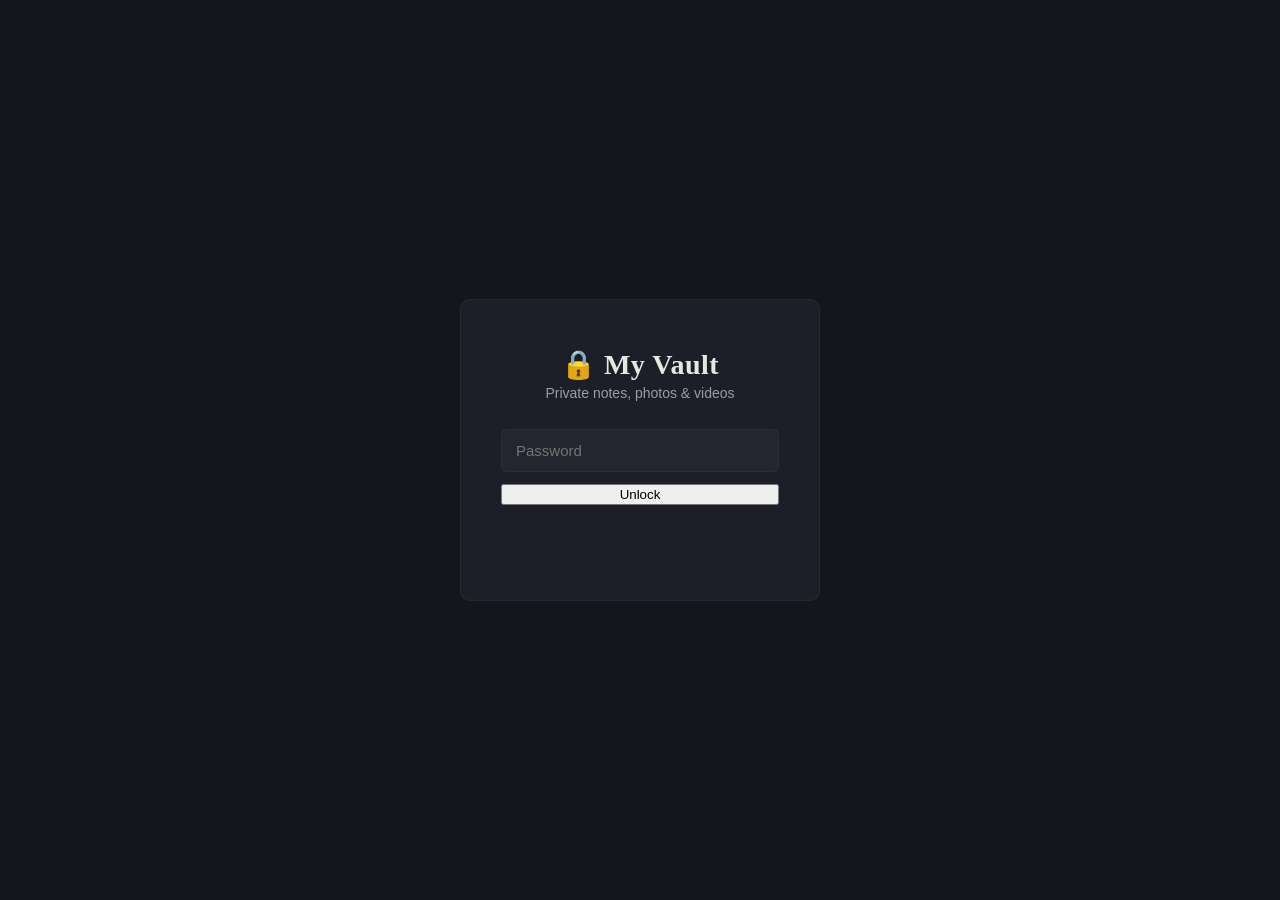
<file: index.html>
<!DOCTYPE html>
<html lang="en">
<head>
<meta charset="UTF-8">
<meta name="viewport" content="width=device-width, initial-scale=1.0">
<title>My Vault — Login</title>
<link rel="stylesheet" href="css/style.css">
</head>
<body class="login-body">
  <div class="login-card">
    <h1>🔒 My Vault</h1>
    <p class="subtitle">Private notes, photos & videos</p>
    <form id="loginForm">
      <input type="password" id="password" placeholder="Password" autocomplete="current-password" required>
      <button type="submit">Unlock</button>
    </form>
    <p id="loginError" class="error"></p>
  </div>

  <script src="js/api.js"></script>
  <script>
    const form = document.getElementById("loginForm");
    const errorEl = document.getElementById("loginError");

    // If already logged in with a valid token, skip straight to dashboard
    if (localStorage.getItem("vault_token")) {
      window.location.href = "dashboard.html";
    }

    form.addEventListener("submit", async (e) => {
      e.preventDefault();
      errorEl.textContent = "";
      const password = document.getElementById("password").value;
      const btn = form.querySelector("button");
      btn.disabled = true;
      btn.textContent = "Checking...";
      try {
        const res = await VaultAPI.login(password);
        if (res.ok) {
          localStorage.setItem("vault_token", res.token);
          window.location.href = "dashboard.html";
        } else {
          errorEl.textContent = res.error || "Login failed";
        }
      } catch (err) {
        errorEl.textContent = "Could not reach server. Check API_URL in js/api.js.";
      } finally {
        btn.disabled = false;
        btn.textContent = "Unlock";
      }
    });
  </script>
</body>
</html>
</file>
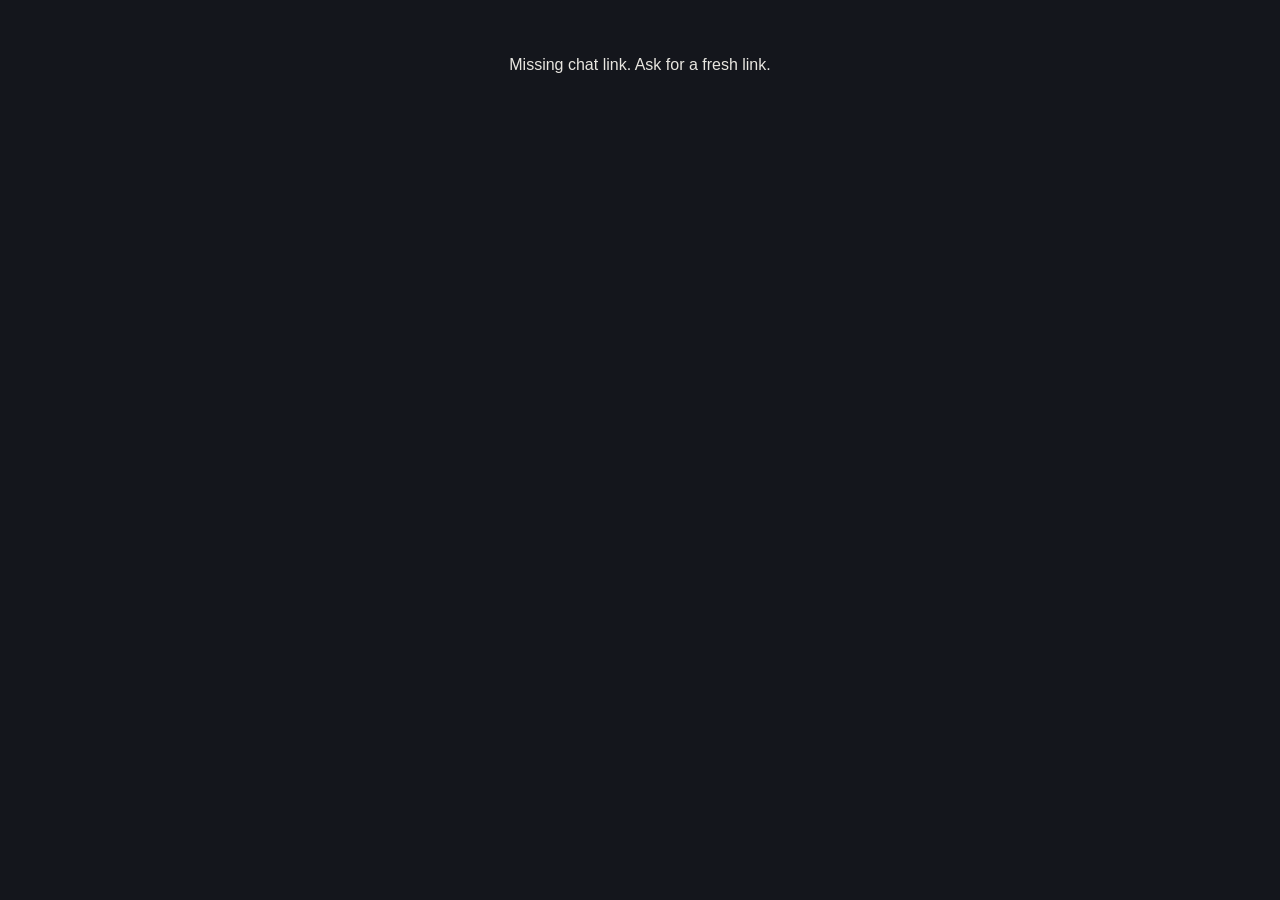
<file: chat.html>
<!DOCTYPE html>
<html lang="en">
<head>
<meta charset="UTF-8">
<meta name="viewport" content="width=device-width, initial-scale=1.0">
<title>Chat</title>
<link rel="stylesheet" href="css/style.css">
</head>
<body class="chat-room-body">

  <!-- JOIN SCREEN -->
  <div id="joinScreen" class="login-body" style="flex:1;">
    <div class="login-card chat-join-card">
      <h1 id="joinChatName">💬 Chat</h1>
      <p class="subtitle" id="joinSubtitle">Enter the current passcode to join</p>
      <form id="joinForm">
        <input type="text" id="joinUsername" placeholder="Your name or emoji (e.g. 🐼 Sam)" required maxlength="30">
        <input type="text" id="joinPasscode" placeholder="6-digit passcode" required maxlength="6" inputmode="numeric">
        <button type="submit">Join chat</button>
      </form>
      <p id="joinError" class="error"></p>
    </div>
  </div>

  <!-- CHAT ROOM -->
  <div id="roomScreen" class="hidden" style="display:none; flex-direction:column; height:100vh;">
    <div class="chat-room-header">
      <div>
        <h1 id="roomChatName">Chat</h1>
        <div class="chat-you" id="roomWhoAmI"></div>
      </div>
      <button id="leaveChatBtn" class="ghost-btn">Leave chat</button>
    </div>

    <div class="chat-messages" id="chatMessages"></div>

    <div class="chat-input-row" id="chatInputRow">
      <label class="ghost-btn upload-btn" title="Attach photo or video">
        📎
        <input type="file" id="chatFileInput" accept="image/*,video/*" hidden>
      </label>
      <button id="recordVoiceBtn" class="ghost-btn" title="Record voice message">🎤</button>
      <input type="text" id="chatTextInput" placeholder="Message...">
      <button id="sendChatBtn" class="primary-btn">Send</button>
    </div>
  </div>

  <script src="js/api.js"></script>
  <script src="js/chat.js"></script>
</body>
</html>
</file>
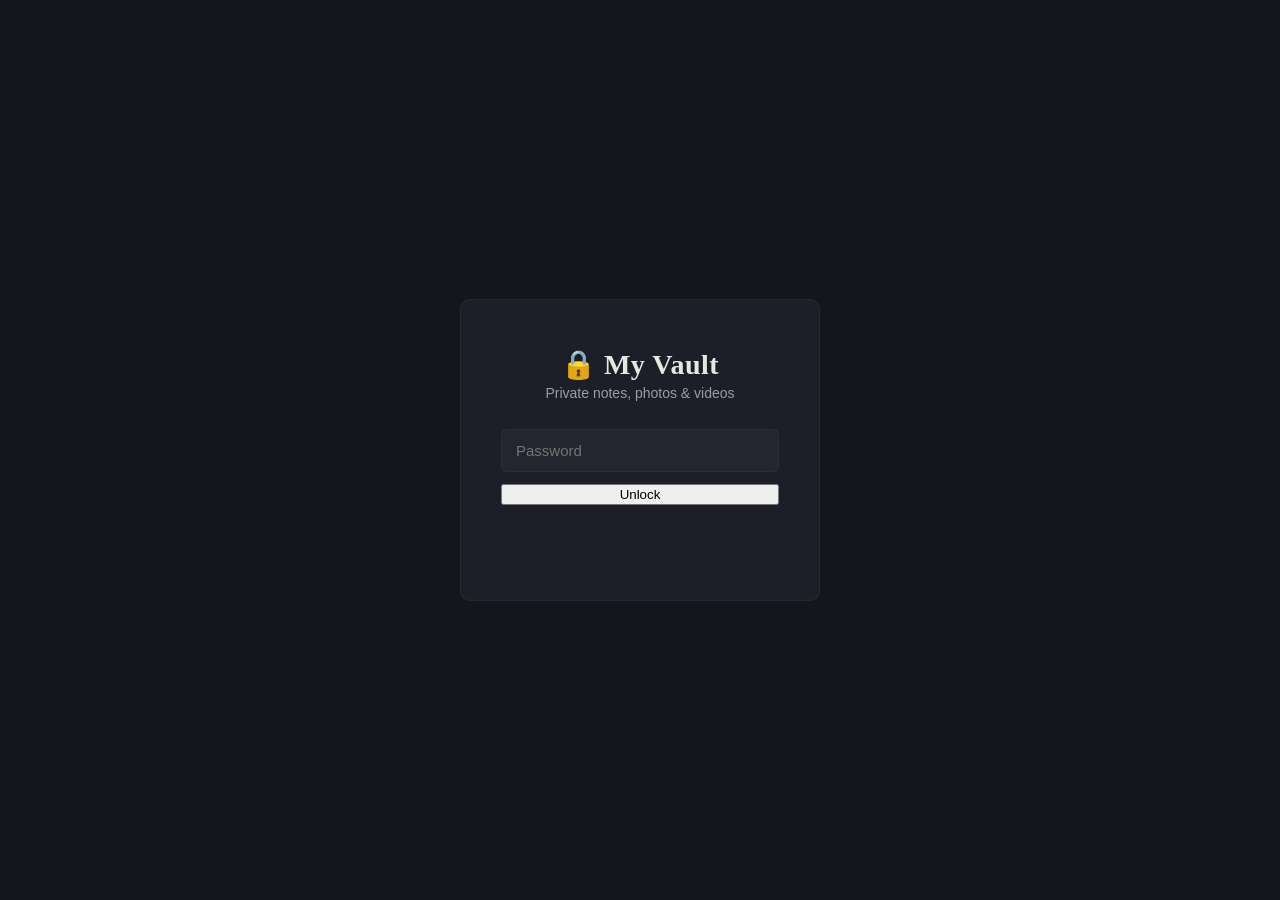
<file: dashboard.html>
<!DOCTYPE html>
<html lang="en">
<head>
<meta charset="UTF-8">
<meta name="viewport" content="width=device-width, initial-scale=1.0">
<title>My Vault</title>
<link rel="stylesheet" href="css/style.css">
</head>
<body>
  <header class="topbar">
    <h1>🔒 My Vault</h1>
    <div class="topbar-actions">
      <button id="toggleTheme" class="ghost-btn">🌙</button>
      <button id="logoutBtn" class="ghost-btn">Logout</button>
    </div>
  </header>

  <nav class="tabs">
    <button class="tab-btn active" data-tab="notes">📝 Notes</button>
    <button class="tab-btn" data-tab="gallery">🖼️ Photos & Videos</button>
    <button class="tab-btn" data-tab="chat">💬 Chat Links</button>
  </nav>

  <main>
    <!-- NOTES TAB -->
    <section id="notes-tab" class="tab-content active">
      <div class="panel-header">
        <input type="text" id="noteSearch" placeholder="Search notes...">
        <button id="newNoteBtn" class="primary-btn">+ New note</button>
      </div>
      <div id="notesList" class="notes-grid"></div>
    </section>

    <!-- GALLERY TAB -->
    <section id="gallery-tab" class="tab-content">
      <div class="panel-header">
        <label class="upload-btn primary-btn">
          + Upload photo/video
          <input type="file" id="mediaInput" accept="image/*,video/*" hidden multiple>
        </label>
        <span id="uploadStatus"></span>
      </div>
      <div id="mediaGrid" class="media-grid"></div>
    </section>
    <!-- CHAT TAB -->
    <section id="chat-tab" class="tab-content">
      <div class="panel-header">
        <input type="text" id="chatNameInput" placeholder="Name this chat (e.g. Family trip)">
        <button id="createChatBtn" class="primary-btn">+ Create chat link</button>
      </div>
      <p class="hint-text">Share the link with people you want to chat with. The passcode
        refreshes every minute — only needed the first time someone joins; after that
        they stay signed in until they leave or you remove them.</p>
      <div id="chatSessionsList" class="chat-sessions-list"></div>
    </section>
  </main>

  <!-- Note editor modal -->
  <div id="noteModal" class="modal hidden">
    <div class="modal-card">
      <input type="text" id="noteTitle" placeholder="Title">
      <textarea id="noteContent" placeholder="Write your note..." rows="12"></textarea>
      <input type="text" id="noteTags" placeholder="Tags (comma separated)">
      <div class="modal-actions">
        <button id="deleteNoteBtn" class="danger-btn">Delete</button>
        <div>
          <button id="cancelNoteBtn" class="ghost-btn">Cancel</button>
          <button id="saveNoteBtn" class="primary-btn">Save</button>
        </div>
      </div>
    </div>
  </div>

  <!-- Media preview modal -->
  <div id="mediaModal" class="modal hidden">
    <div class="modal-card media-preview-card">
      <div id="mediaPreviewContent"></div>
      <div class="modal-actions">
        <button id="deleteMediaBtn" class="danger-btn">Delete</button>
        <button id="closeMediaBtn" class="ghost-btn">Close</button>
      </div>
    </div>
  </div>

  <script src="js/api.js"></script>
  <script src="js/app.js"></script>
</body>
</html>
</file>
<file: css/style.css>
:root {
  --bg: #14161c;
  --bg-panel: #1c1f28;
  --bg-card: #23262f;
  --border: #33374280;
  --text: #e8e6e0;
  --text-dim: #9a9da6;
  --brass: #c9a961;
  --brass-dim: #8a7647;
  --danger: #c9645f;
  --radius: 10px;
  --font-ui: -apple-system, BlinkMacSystemFont, "Segoe UI", Inter, Roboto, sans-serif;
  --font-display: Georgia, "Times New Roman", serif;
}

[data-theme="light"] {
  --bg: #f3f1ea;
  --bg-panel: #ffffff;
  --bg-card: #fbfaf6;
  --border: #d8d3c4;
  --text: #23262f;
  --text-dim: #6b6f78;
  --brass: #9c7c3d;
  --brass-dim: #c9a961;
}

* { box-sizing: border-box; }

body {
  margin: 0;
  font-family: var(--font-ui);
  background: var(--bg);
  color: var(--text);
  min-height: 100vh;
  transition: background 0.2s ease, color 0.2s ease;
}

/* ---------- LOGIN ---------- */
.login-body {
  display: flex;
  align-items: center;
  justify-content: center;
}

.login-card {
  background: var(--bg-panel);
  border: 1px solid var(--border);
  border-radius: var(--radius);
  padding: 48px 40px;
  width: 100%;
  max-width: 360px;
  text-align: center;
}

.login-card h1 {
  font-family: var(--font-display);
  font-size: 28px;
  margin: 0 0 4px;
  letter-spacing: 0.5px;
}

.subtitle {
  color: var(--text-dim);
  font-size: 14px;
  margin: 0 0 28px;
}

.login-card form { display: flex; flex-direction: column; gap: 12px; }

input[type="password"], input[type="text"], textarea {
  background: var(--bg-card);
  border: 1px solid var(--border);
  border-radius: 6px;
  color: var(--text);
  padding: 12px 14px;
  font-size: 15px;
  font-family: var(--font-ui);
  width: 100%;
}

input:focus, textarea:focus {
  outline: none;
  border-color: var(--brass);
}

button { font-family: var(--font-ui); cursor: pointer; }

.primary-btn {
  background: var(--brass);
  color: #17181c;
  border: none;
  border-radius: 6px;
  padding: 12px 18px;
  font-weight: 600;
  font-size: 14px;
  transition: opacity 0.15s ease;
}
.primary-btn:hover { opacity: 0.85; }
.primary-btn:disabled { opacity: 0.5; cursor: not-allowed; }

.ghost-btn {
  background: transparent;
  color: var(--text-dim);
  border: 1px solid var(--border);
  border-radius: 6px;
  padding: 10px 16px;
  font-size: 14px;
}
.ghost-btn:hover { color: var(--text); border-color: var(--brass-dim); }

.danger-btn {
  background: transparent;
  color: var(--danger);
  border: 1px solid var(--danger);
  border-radius: 6px;
  padding: 10px 16px;
  font-size: 14px;
}
.danger-btn:hover { background: var(--danger); color: #17181c; }

.error { color: var(--danger); font-size: 13px; min-height: 18px; margin-top: 16px; }

/* ---------- DASHBOARD SHELL ---------- */
.topbar {
  display: flex;
  align-items: center;
  justify-content: space-between;
  padding: 18px 28px;
  border-bottom: 1px solid var(--border);
}

.topbar h1 {
  font-family: var(--font-display);
  font-size: 20px;
  margin: 0;
  letter-spacing: 0.5px;
}

.topbar-actions { display: flex; gap: 10px; }

.tabs {
  display: flex;
  gap: 4px;
  padding: 0 28px;
  border-bottom: 1px solid var(--border);
}

.tab-btn {
  background: none;
  border: none;
  color: var(--text-dim);
  padding: 14px 18px;
  font-size: 14px;
  border-bottom: 2px solid transparent;
}

.tab-btn.active { color: var(--brass); border-bottom-color: var(--brass); }

main { padding: 24px 28px 60px; max-width: 1100px; margin: 0 auto; }

.tab-content { display: none; }
.tab-content.active { display: block; }

.panel-header {
  display: flex;
  gap: 12px;
  align-items: center;
  justify-content: space-between;
  margin-bottom: 20px;
  flex-wrap: wrap;
}

.panel-header input[type="text"] { max-width: 280px; }

#uploadStatus { color: var(--text-dim); font-size: 13px; }

/* ---------- NOTES ---------- */
.notes-grid {
  display: grid;
  grid-template-columns: repeat(auto-fill, minmax(220px, 1fr));
  gap: 14px;
}

.note-card {
  background: var(--bg-card);
  border: 1px solid var(--border);
  border-radius: var(--radius);
  padding: 16px;
  cursor: pointer;
  transition: border-color 0.15s ease;
  display: flex;
  flex-direction: column;
  min-height: 120px;
}

.note-card:hover { border-color: var(--brass-dim); }

.note-card h3 { margin: 0 0 8px; font-size: 15px; }
.note-card p { margin: 0; color: var(--text-dim); font-size: 13px; flex: 1; overflow: hidden; }
.note-card .note-meta { margin-top: 10px; font-size: 11px; color: var(--brass-dim); }

.empty-state {
  color: var(--text-dim);
  text-align: center;
  padding: 60px 20px;
  font-size: 14px;
}

/* ---------- GALLERY ---------- */
.media-grid {
  display: grid;
  grid-template-columns: repeat(auto-fill, minmax(150px, 1fr));
  gap: 12px;
}

.media-thumb-wrap { cursor: pointer; }

.media-thumb {
  background: var(--bg-card);
  border: 1px solid var(--border);
  border-radius: var(--radius);
  aspect-ratio: 1;
  display: flex;
  align-items: center;
  justify-content: center;
  overflow: hidden;
  font-size: 32px;
  color: var(--text-dim);
  position: relative;
  transition: border-color 0.15s ease;
}

.media-thumb-wrap:hover .media-thumb { border-color: var(--brass-dim); }

.media-thumb img, .media-thumb video {
  width: 100%;
  height: 100%;
  object-fit: cover;
}

.media-badge {
  position: absolute;
  bottom: 6px;
  right: 6px;
  background: rgba(0,0,0,0.6);
  color: #fff;
  font-size: 11px;
  padding: 2px 6px;
  border-radius: 4px;
}

.media-name {
  margin-top: 6px;
  font-size: 12px;
  color: var(--text-dim);
  white-space: nowrap;
  overflow: hidden;
  text-overflow: ellipsis;
}

.upload-btn { display: inline-flex; align-items: center; cursor: pointer; }

/* ---------- MODAL ---------- */
.modal {
  position: fixed;
  inset: 0;
  background: rgba(0,0,0,0.6);
  display: flex;
  align-items: center;
  justify-content: center;
  z-index: 100;
  padding: 20px;
}

.modal.hidden { display: none; }

.modal-card {
  background: var(--bg-panel);
  border: 1px solid var(--border);
  border-radius: var(--radius);
  padding: 24px;
  width: 100%;
  max-width: 480px;
  max-height: 85vh;
  overflow-y: auto;
  display: flex;
  flex-direction: column;
  gap: 12px;
}

.media-preview-card { max-width: 640px; align-items: center; }
.media-preview-card img, .media-preview-card video {
  max-width: 100%;
  max-height: 60vh;
  border-radius: 6px;
}

.modal-actions {
  display: flex;
  justify-content: space-between;
  align-items: center;
  margin-top: 8px;
}
.modal-actions > div { display: flex; gap: 8px; }

/* ---------- CHAT (dashboard admin view) ---------- */
.hint-text { color: var(--text-dim); font-size: 13px; margin: -8px 0 20px; }

.chat-sessions-list { display: flex; flex-direction: column; gap: 14px; }

.chat-session-card {
  background: var(--bg-card);
  border: 1px solid var(--border);
  border-radius: var(--radius);
  padding: 18px 20px;
}

.chat-session-card.ended { opacity: 0.55; }

.chat-session-top {
  display: flex;
  justify-content: space-between;
  align-items: flex-start;
  gap: 12px;
  flex-wrap: wrap;
}

.chat-session-top h3 { margin: 0 0 4px; font-size: 16px; }
.chat-session-top .chat-meta { color: var(--text-dim); font-size: 12px; }

.chat-passcode {
  font-family: "SF Mono", Consolas, monospace;
  font-size: 22px;
  letter-spacing: 3px;
  color: var(--brass);
  background: var(--bg-panel);
  border: 1px solid var(--border);
  border-radius: 6px;
  padding: 6px 14px;
  text-align: center;
}
.chat-passcode-label { font-size: 10px; color: var(--text-dim); text-align: center; margin-top: 4px; letter-spacing: 1px; }

.chat-link-row {
  display: flex;
  gap: 8px;
  margin-top: 12px;
  align-items: center;
}
.chat-link-row input {
  flex: 1;
  font-size: 12px;
  color: var(--text-dim);
  background: var(--bg-panel);
}

.chat-participants {
  margin-top: 14px;
  display: flex;
  flex-wrap: wrap;
  gap: 8px;
}

.chat-participant-chip {
  display: flex;
  align-items: center;
  gap: 6px;
  background: var(--bg-panel);
  border: 1px solid var(--border);
  border-radius: 20px;
  padding: 4px 6px 4px 12px;
  font-size: 13px;
}

.chat-participant-chip button {
  background: none;
  border: none;
  color: var(--danger);
  cursor: pointer;
  font-size: 14px;
  line-height: 1;
  padding: 2px 6px;
}

.chat-session-actions { margin-top: 14px; display: flex; gap: 8px; }

/* ---------- CHAT ROOM (guest-facing) ---------- */
.chat-room-body { display: flex; flex-direction: column; height: 100vh; }

.chat-room-header {
  display: flex;
  justify-content: space-between;
  align-items: center;
  padding: 14px 20px;
  border-bottom: 1px solid var(--border);
}
.chat-room-header h1 { font-family: var(--font-display); font-size: 18px; margin: 0; }
.chat-room-header .chat-you { font-size: 12px; color: var(--text-dim); }

.chat-messages {
  flex: 1;
  overflow-y: auto;
  padding: 16px 20px;
  display: flex;
  flex-direction: column;
  gap: 10px;
}

.chat-msg { max-width: 70%; }
.chat-msg.own { align-self: flex-end; }
.chat-msg .chat-msg-author { font-size: 11px; color: var(--brass-dim); margin-bottom: 3px; }
.chat-msg .chat-msg-bubble {
  background: var(--bg-card);
  border: 1px solid var(--border);
  border-radius: 12px;
  padding: 8px 12px;
  font-size: 14px;
  word-break: break-word;
}
.chat-msg.own .chat-msg-bubble { background: var(--brass); color: #17181c; border-color: var(--brass); }
.chat-msg .chat-msg-bubble img, .chat-msg .chat-msg-bubble video { max-width: 100%; border-radius: 8px; display: block; }
.chat-msg .chat-msg-time { font-size: 10px; color: var(--text-dim); margin-top: 3px; }
.chat-msg .chat-file-pending { font-size: 13px; opacity: 0.8; cursor: pointer; }

.chat-input-row {
  display: flex;
  gap: 8px;
  padding: 14px 20px;
  border-top: 1px solid var(--border);
  align-items: center;
}
.chat-input-row input[type="text"] { flex: 1; }
.chat-input-row button { flex-shrink: 0; }
.chat-input-row.recording #recordVoiceBtn { background: var(--danger); border-color: var(--danger); color: #fff; }

.chat-join-card { max-width: 380px; }

@media (max-width: 600px) {
  .topbar, .tabs, main { padding-left: 16px; padding-right: 16px; }
  .panel-header { flex-direction: column; align-items: stretch; }
}
</file>
